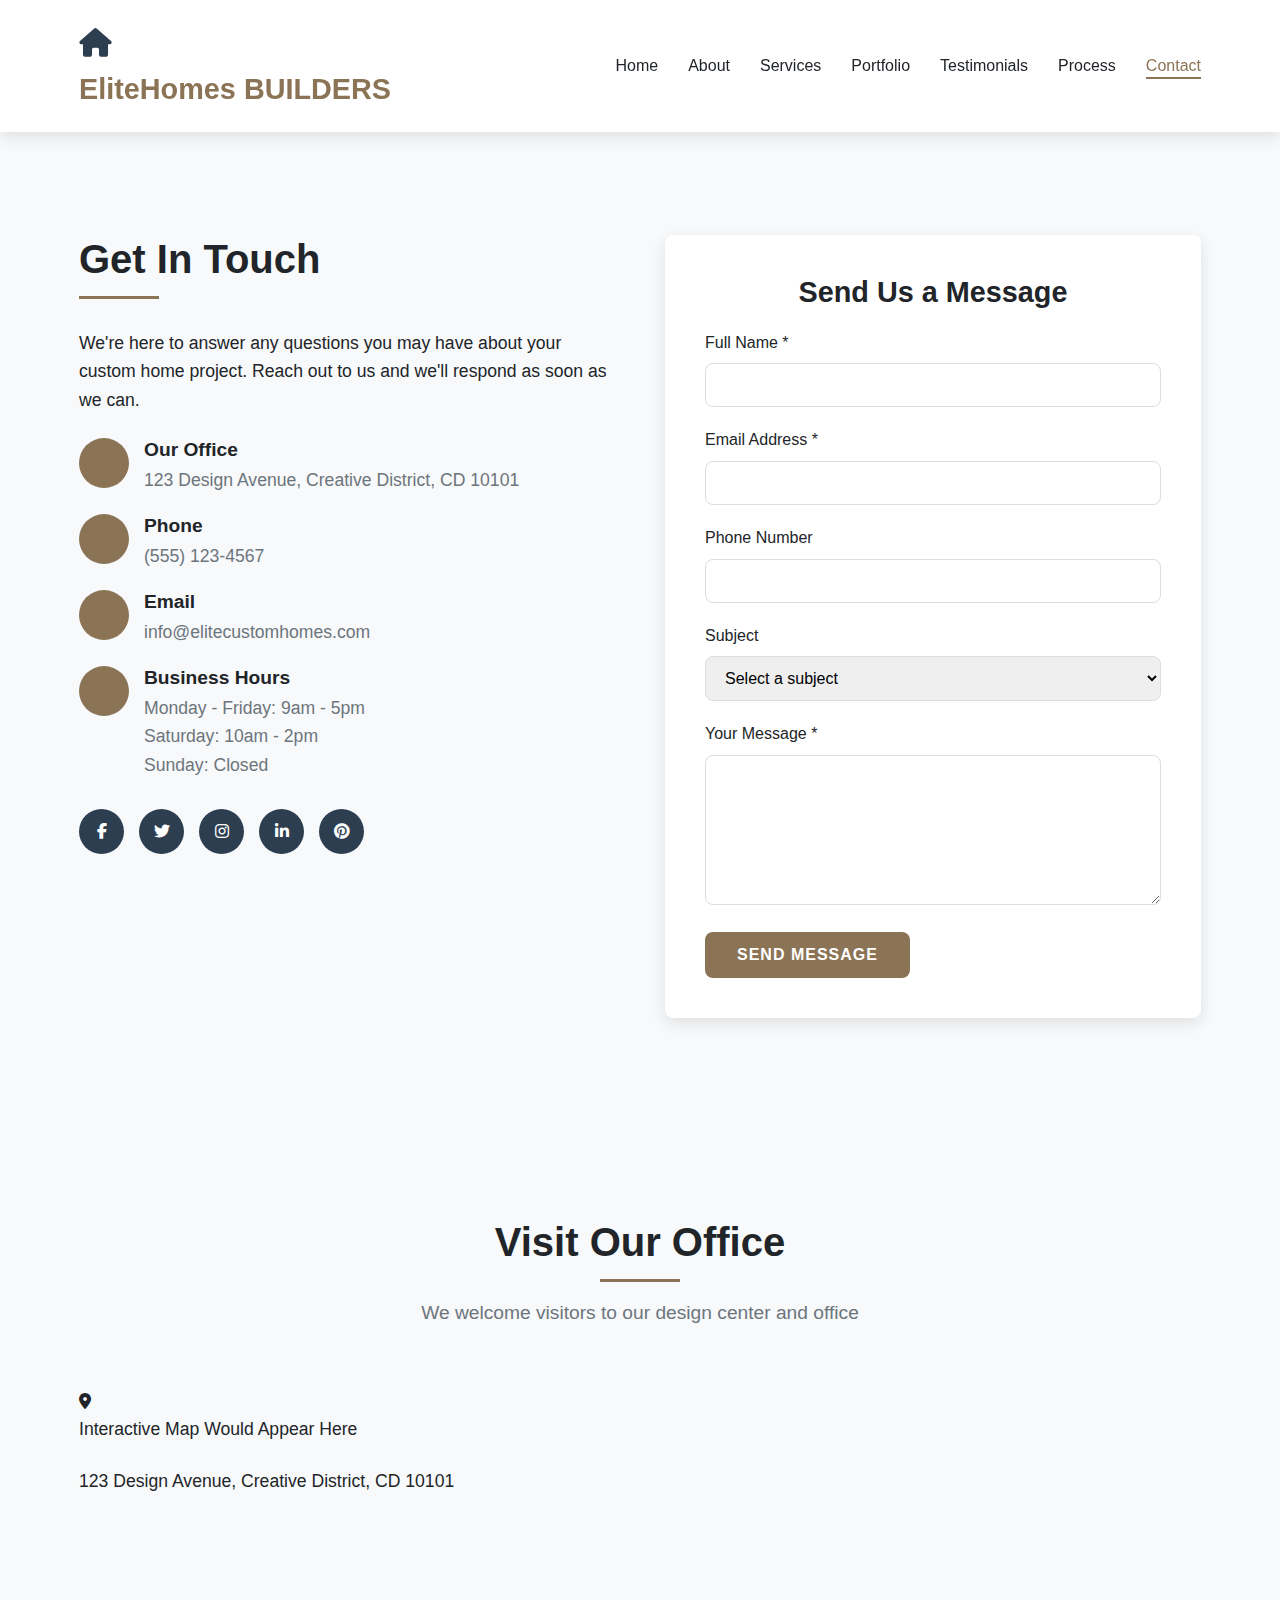
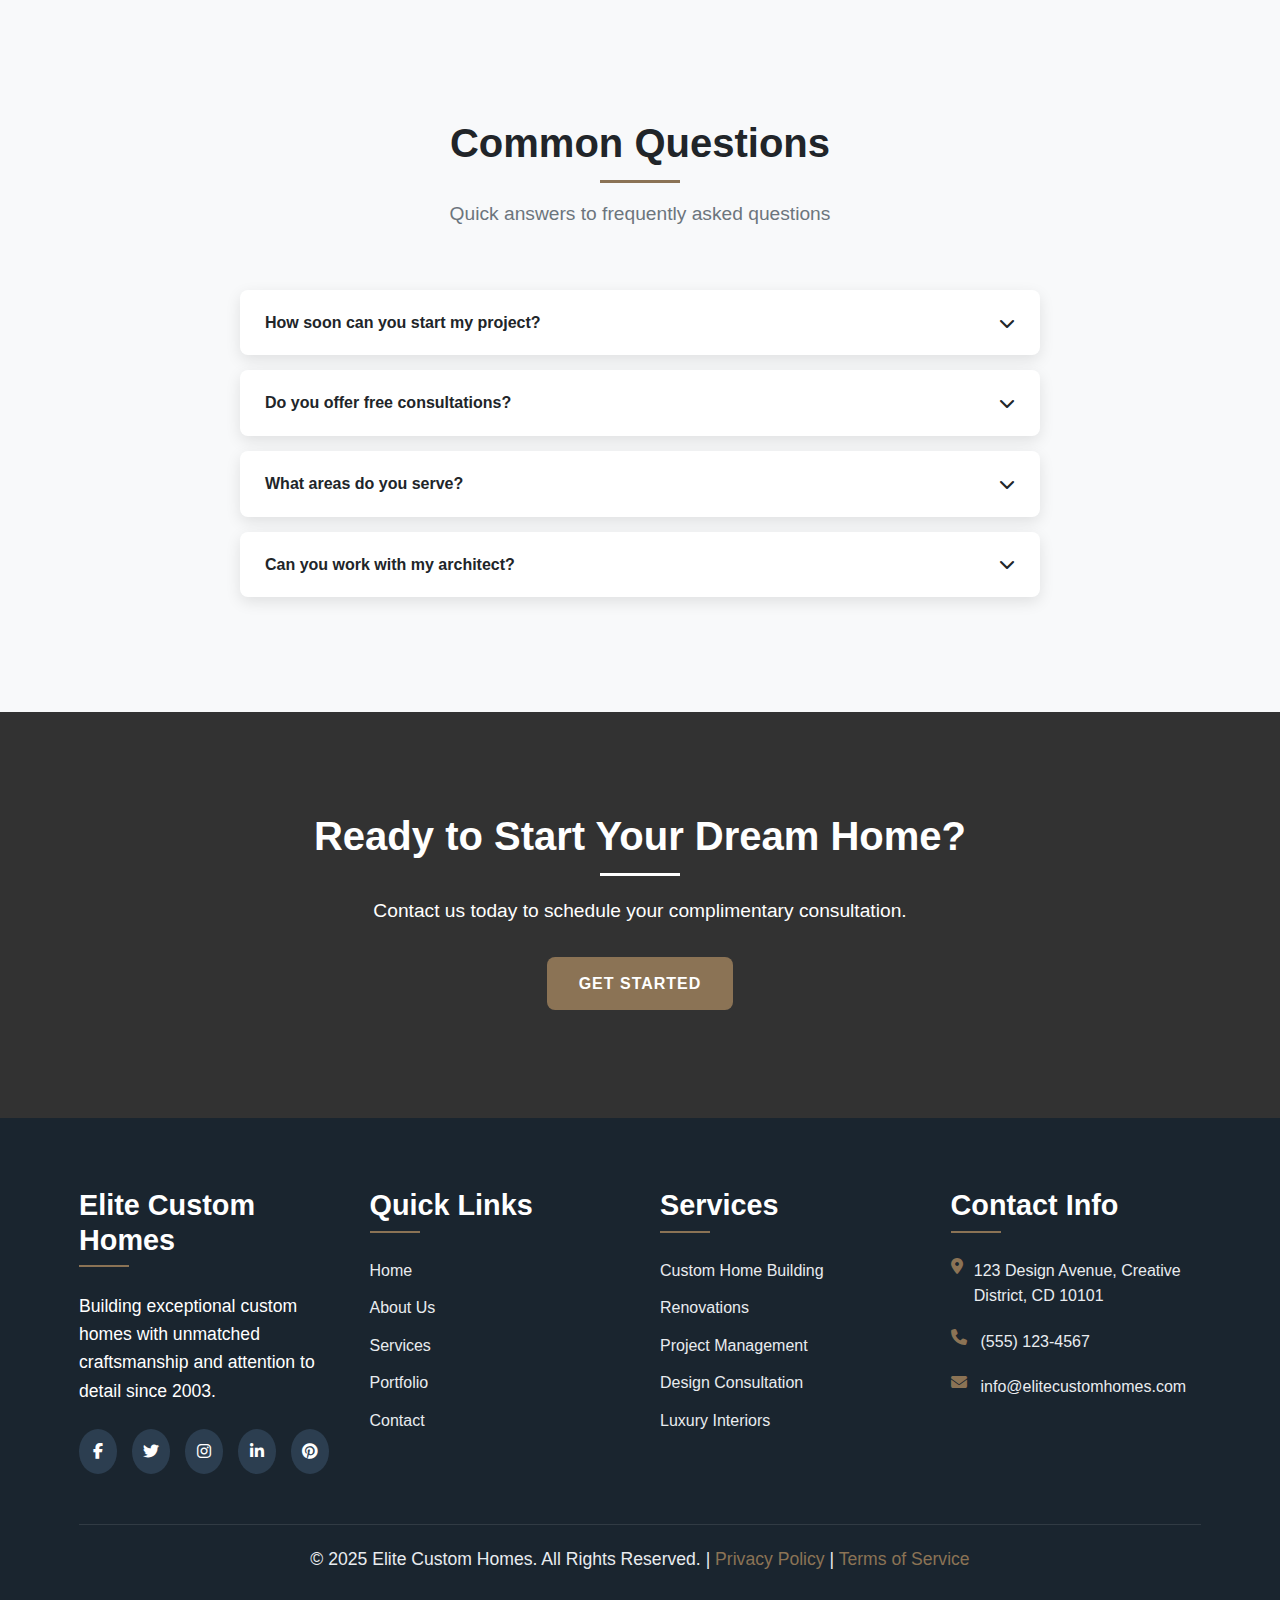
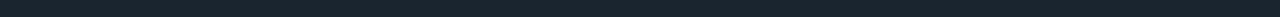
<file: contact.html>
<!DOCTYPE html>
<html lang="en">
<head>
    <meta charset="UTF-8">
    <meta name="viewport" content="width=device-width, initial-scale=1.0">
    <meta name="description" content="Contact Elite Custom Homes for your custom home building project - Get in touch today">
    <title>Contact Us | Elite Custom Homes | Premium Home Builder</title>
    <link rel="stylesheet" href="style.css">
    <link rel="stylesheet" href="https://cdnjs.cloudflare.com/ajax/libs/font-awesome/6.4.0/css/all.min.css">
</head>
<body>
    <!-- Header -->
    <header id="header">
        <div class="container">
            <nav class="navbar">
                <a href="index.html" class="logo">
                    <div class="logo-icon">
                        <i class="fas fa-home"></i>
                    </div>
                    <div class="logo-text">
                        <span class="logo-main">Elite<span style="color: var(--primary);">Homes</span></span>
                        <span class="logo-sub">BUILDERS</span>
                    </div>
                </a>
                <ul class="nav-links">
                    <li><a href="index.html">Home</a></li>
                    <li><a href="about.html">About</a></li>
                    <li><a href="services.html">Services</a></li>
                    <li><a href="portfolio.html">Portfolio</a></li>
                    <li><a href="testimonials.html">Testimonials</a></li>
                    <li><a href="process.html">Process</a></li>
                    <li><a href="contact.html" class="active">Contact</a></li>
                </ul>
                <div class="hamburger">
                    <i class="fas fa-bars"></i>
                </div>
            </nav>
        </div>
    </header>

    <!-- Page Header -->
    <section class="page-header">
        <div class="container">
            <div class="page-header-content">
                <h1>Contact Us</h1>
                <p>Get in touch to start your custom home building journey</p>
            </div>
        </div>
    </section>

    <!-- Contact Section -->
    <section class="section contact-main">
        <div class="container">
            <div class="contact-content">
                <div class="contact-info">
                    <h2>Get In Touch</h2>
                    <p>We're here to answer any questions you may have about your custom home project. Reach out to us and we'll respond as soon as we can.</p>
                    <div class="contact-details">
                        <div class="contact-item">
                            <div class="contact-icon">
                                <i class="fas fa-map-marker-alt"></i>
                            </div>
                            <div class="contact-text">
                                <h3>Our Office</h3>
                                <p>123 Design Avenue, Creative District, CD 10101</p>
                            </div>
                        </div>
                        <div class="contact-item">
                            <div class="contact-icon">
                                <i class="fas fa-phone"></i>
                            </div>
                            <div class="contact-text">
                                <h3>Phone</h3>
                                <p>(555) 123-4567</p>
                            </div>
                        </div>
                        <div class="contact-item">
                            <div class="contact-icon">
                                <i class="fas fa-envelope"></i>
                            </div>
                            <div class="contact-text">
                                <h3>Email</h3>
                                <p>info@elitecustomhomes.com</p>
                            </div>
                        </div>
                        <div class="contact-item">
                            <div class="contact-icon">
                                <i class="fas fa-clock"></i>
                            </div>
                            <div class="contact-text">
                                <h3>Business Hours</h3>
                                <p>Monday - Friday: 9am - 5pm</p>
                                <p>Saturday: 10am - 2pm</p>
                                <p>Sunday: Closed</p>
                            </div>
                        </div>
                    </div>
                    <div class="social-links">
                        <a href="#" class="social-link"><i class="fab fa-facebook-f"></i></a>
                        <a href="#" class="social-link"><i class="fab fa-twitter"></i></a>
                        <a href="#" class="social-link"><i class="fab fa-instagram"></i></a>
                        <a href="#" class="social-link"><i class="fab fa-linkedin-in"></i></a>
                        <a href="#" class="social-link"><i class="fab fa-pinterest"></i></a>
                    </div>
                </div>
                <div class="contact-form">
                    <h3>Send Us a Message</h3>
                    <form id="contactForm">
                        <div class="form-group">
                            <label for="name">Full Name *</label>
                            <input type="text" id="name" class="form-control" required>
                        </div>
                        <div class="form-group">
                            <label for="email">Email Address *</label>
                            <input type="email" id="email" class="form-control" required>
                        </div>
                        <div class="form-group">
                            <label for="phone">Phone Number</label>
                            <input type="tel" id="phone" class="form-control">
                        </div>
                        <div class="form-group">
                            <label for="subject">Subject</label>
                            <select id="subject" class="form-control">
                                <option value="">Select a subject</option>
                                <option value="new-home">New Custom Home</option>
                                <option value="renovation">Home Renovation</option>
                                <option value="addition">Home Addition</option>
                                <option value="consultation">Design Consultation</option>
                                <option value="other">Other</option>
                            </select>
                        </div>
                        <div class="form-group">
                            <label for="message">Your Message *</label>
                            <textarea id="message" class="form-control" rows="5" required></textarea>
                        </div>
                        <button type="submit" class="btn">Send Message</button>
                    </form>
                </div>
            </div>
        </div>
    </section>

    <!-- Map Section -->
    <section class="section map-section">
        <div class="container">
            <div class="section-title">
                <h2>Visit Our Office</h2>
                <p>We welcome visitors to our design center and office</p>
            </div>
            <div class="map-container">
                <div class="map-placeholder">
                    <i class="fas fa-map-marker-alt"></i>
                    <p>Interactive Map Would Appear Here</p>
                    <p>123 Design Avenue, Creative District, CD 10101</p>
                </div>
            </div>
        </div>
    </section>

    <!-- FAQ Section -->
    <section class="section contact-faq bg-light">
        <div class="container">
            <div class="section-title">
                <h2>Common Questions</h2>
                <p>Quick answers to frequently asked questions</p>
            </div>
            <div class="faq-container">
                <div class="faq-item">
                    <div class="faq-question">
                        <span>How soon can you start my project?</span>
                        <i class="fas fa-chevron-down faq-icon"></i>
                    </div>
                    <div class="faq-answer">
                        <p>Project start dates depend on our current schedule and the complexity of your project. After our initial consultation and design phase, we can typically begin construction within 2-4 months. We recommend contacting us as early as possible to secure your spot in our schedule.</p>
                    </div>
                </div>
                <div class="faq-item">
                    <div class="faq-question">
                        <span>Do you offer free consultations?</span>
                        <i class="fas fa-chevron-down faq-icon"></i>
                    </div>
                    <div class="faq-answer">
                        <p>Yes, we offer complimentary initial consultations to discuss your project vision, budget, and timeline. This first meeting helps us understand your needs and determine if we're the right fit for your project. There's no obligation to proceed after our initial consultation.</p>
                    </div>
                </div>
                <div class="faq-item">
                    <div class="faq-question">
                        <span>What areas do you serve?</span>
                        <i class="fas fa-chevron-down faq-icon"></i>
                    </div>
                    <div class="faq-answer">
                        <p>We primarily serve the metropolitan area and surrounding regions. However, we've completed projects throughout the state. Please contact us with your location, and we'll let you know if we can accommodate your project.</p>
                    </div>
                </div>
                <div class="faq-item">
                    <div class="faq-question">
                        <span>Can you work with my architect?</span>
                        <i class="fas fa-chevron-down faq-icon"></i>
                    </div>
                    <div class="faq-answer">
                        <p>Absolutely. We frequently collaborate with architects and designers. We're happy to work with your chosen professional or can recommend talented architects we've successfully partnered with on previous projects.</p>
                    </div>
                </div>
            </div>
        </div>
    </section>

    <!-- CTA Section -->
    <section class="section cta">
        <div class="container">
            <div class="cta-content">
                <h2>Ready to Start Your Dream Home?</h2>
                <p>Contact us today to schedule your complimentary consultation.</p>
                <a href="contact.html" class="btn">Get Started</a>
            </div>
        </div>
    </section>

    <!-- Footer -->
    <footer>
        <div class="container">
            <div class="footer-content">
                <div class="footer-col">
                    <h3>Elite Custom Homes</h3>
                    <p>Building exceptional custom homes with unmatched craftsmanship and attention to detail since 2003.</p>
                    <div class="social-links">
                        <a href="#" class="social-link"><i class="fab fa-facebook-f"></i></a>
                        <a href="#" class="social-link"><i class="fab fa-twitter"></i></a>
                        <a href="#" class="social-link"><i class="fab fa-instagram"></i></a>
                        <a href="#" class="social-link"><i class="fab fa-linkedin-in"></i></a>
                        <a href="#" class="social-link"><i class="fab fa-pinterest"></i></a>
                    </div>
                </div>
                <div class="footer-col">
                    <h3>Quick Links</h3>
                    <ul class="footer-links">
                        <li><a href="index.html">Home</a></li>
                        <li><a href="about.html">About Us</a></li>
                        <li><a href="services.html">Services</a></li>
                        <li><a href="portfolio.html">Portfolio</a></li>
                        <li><a href="contact.html">Contact</a></li>
                    </ul>
                </div>
                <div class="footer-col">
                    <h3>Services</h3>
                    <ul class="footer-links">
                        <li><a href="services.html">Custom Home Building</a></li>
                        <li><a href="services.html">Renovations</a></li>
                        <li><a href="services.html">Project Management</a></li>
                        <li><a href="services.html">Design Consultation</a></li>
                        <li><a href="services.html">Luxury Interiors</a></li>
                    </ul>
                </div>
                <div class="footer-col">
                    <h3>Contact Info</h3>
                    <div class="contact-info">
                        <div class="contact-item">
                            <i class="fas fa-map-marker-alt"></i>
                            <span>123 Design Avenue, Creative District, CD 10101</span>
                        </div>
                        <div class="contact-item">
                            <i class="fas fa-phone"></i>
                            <span>(555) 123-4567</span>
                        </div>
                        <div class="contact-item">
                            <i class="fas fa-envelope"></i>
                            <span>info@elitecustomhomes.com</span>
                        </div>
                    </div>
                </div>
            </div>
            <div class="footer-bottom">
                <p>&copy; 2025 Elite Custom Homes. All Rights Reserved. | <a href="#">Privacy Policy</a> | <a href="#">Terms of Service</a></p>
            </div>
        </div>
    </footer>

    <script src="script.js"></script>
</body>
</html>
</file>
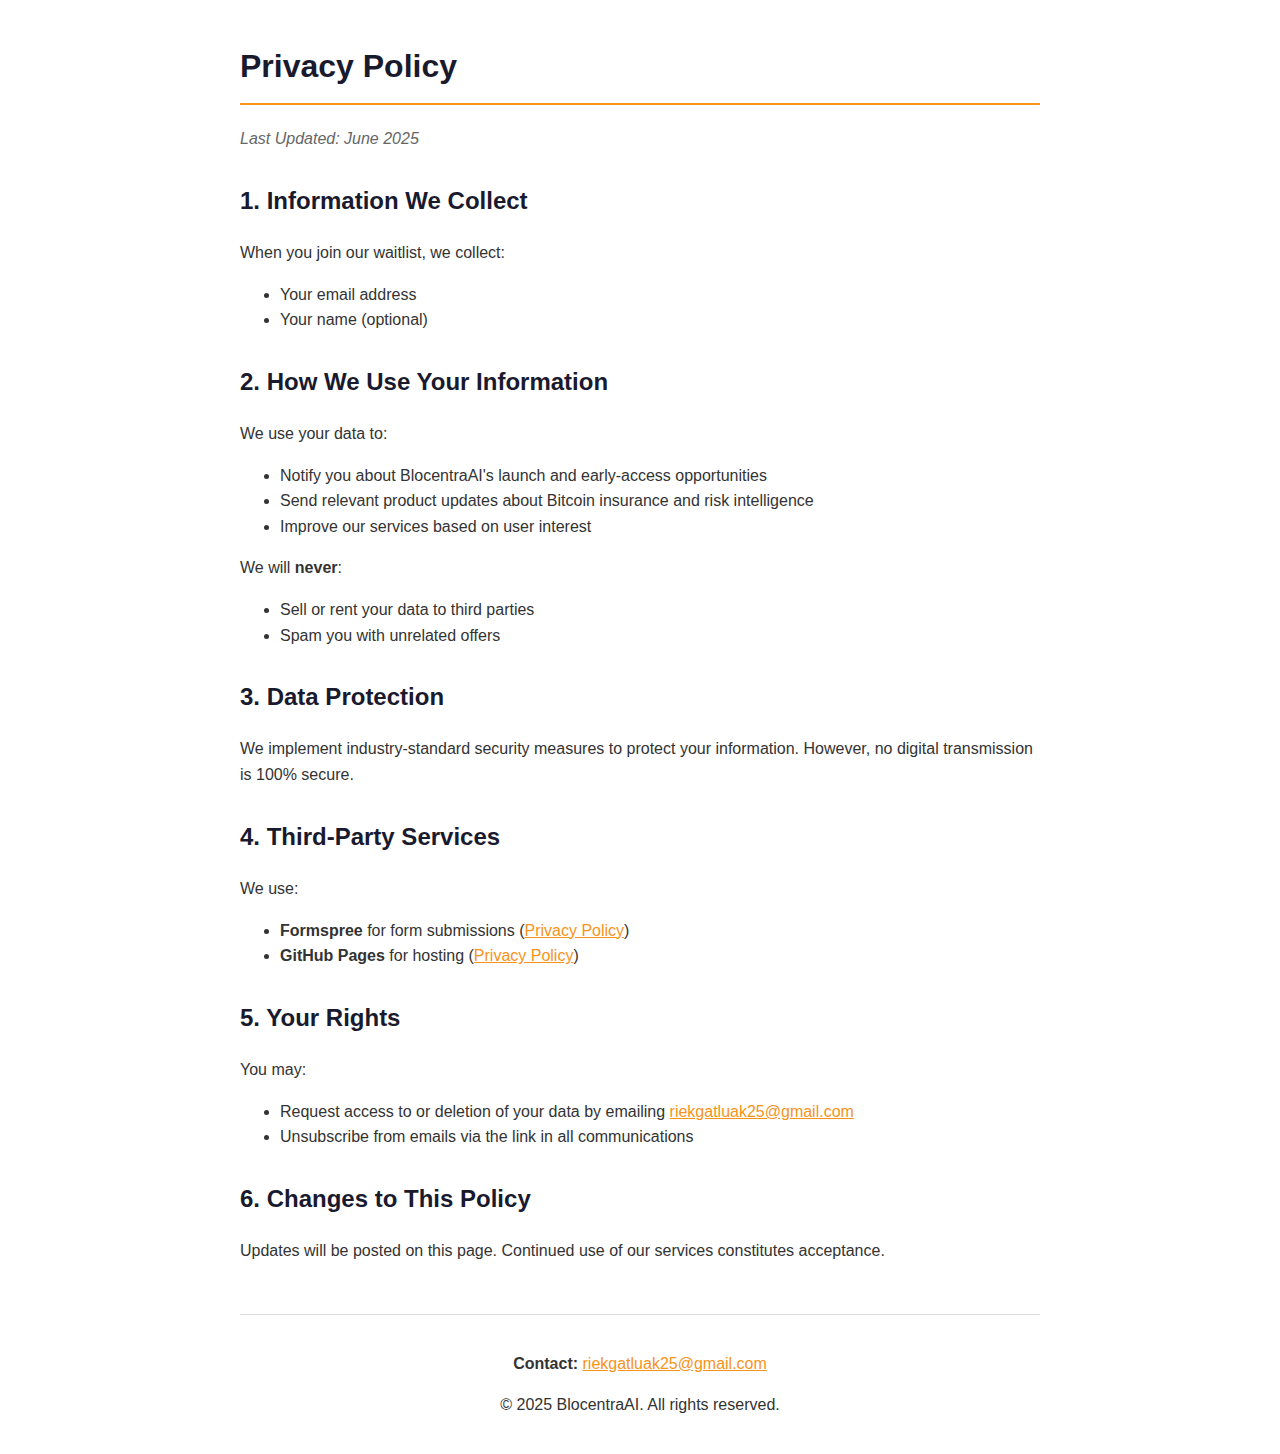
<file: privacy.html>
<!DOCTYPE html>
<html lang="en">
<head>
    <meta charset="UTF-8">
    <meta name="viewport" content="width=device-width, initial-scale=1.0">
    <title>Privacy Policy | BlocentraAI</title>
    <style>
        body {
            font-family: Arial, sans-serif;
            line-height: 1.6;
            margin: 0;
            padding: 20px;
            color: #333;
            max-width: 800px;
            margin: 0 auto;
        }
        h1 {
            color: #1a1a2e;
            border-bottom: 2px solid #f7931a;
            padding-bottom: 10px;
        }
        h2 {
            color: #1a1a2e;
            margin-top: 30px;
        }
        .last-updated {
            font-style: italic;
            color: #666;
        }
        footer {
            margin-top: 50px;
            padding-top: 20px;
            border-top: 1px solid #ddd;
            text-align: center;
        }
        a {
            color: #f7931a;
        }
    </style>
</head>
<body>
    <h1>Privacy Policy</h1>
    <p class="last-updated">Last Updated: June 2025</p>

    <h2>1. Information We Collect</h2>
    <p>When you join our waitlist, we collect:</p>
    <ul>
        <li>Your email address</li>
        <li>Your name (optional)</li>
    </ul>

    <h2>2. How We Use Your Information</h2>
    <p>We use your data to:</p>
    <ul>
        <li>Notify you about BlocentraAI's launch and early-access opportunities</li>
        <li>Send relevant product updates about Bitcoin insurance and risk intelligence</li>
        <li>Improve our services based on user interest</li>
    </ul>

    <p>We will <strong>never</strong>:</p>
    <ul>
        <li>Sell or rent your data to third parties</li>
        <li>Spam you with unrelated offers</li>
    </ul>

    <h2>3. Data Protection</h2>
    <p>We implement industry-standard security measures to protect your information. However, no digital transmission is 100% secure.</p>

    <h2>4. Third-Party Services</h2>
    <p>We use:</p>
    <ul>
        <li><strong>Formspree</strong> for form submissions (<a href="https://formspree.io/legal/privacy-policy" target="_blank">Privacy Policy</a>)</li>
        <li><strong>GitHub Pages</strong> for hosting (<a href="https://docs.github.com/en/site-policy/privacy-policies/github-privacy-statement" target="_blank">Privacy Policy</a>)</li>
    </ul>

    <h2>5. Your Rights</h2>
    <p>You may:</p>
    <ul>
        <li>Request access to or deletion of your data by emailing <a href="mailto:riekgatluak25@gmail.com">riekgatluak25@gmail.com</a></li>
        <li>Unsubscribe from emails via the link in all communications</li>
    </ul>

    <h2>6. Changes to This Policy</h2>
    <p>Updates will be posted on this page. Continued use of our services constitutes acceptance.</p>

    <footer>
        <p><strong>Contact:</strong> <a href="mailto:riekgatluak25@gmail.com">riekgatluak25@gmail.com</a></p>
        <p>&copy; 2025 BlocentraAI. All rights reserved.</p>
    </footer>
</body>
</html>
</file>
<file: style.css>
/* style.css - Premium Custom Home Builder Website */

/* CSS Variables for Consistent Design */
:root {
    --primary: #8B7355;
    --primary-dark: #6B5A45;
    --primary-light: #A89276;
    --secondary: #2C3E50;
    --secondary-dark: #1A252F;
    --secondary-light: #4A6572;
    --accent: #C19A6B;
    --light: #F8F9FA;
    --light-gray: #E9ECEF;
    --dark: #212529;
    --gray: #6C757D;
    --white: #FFFFFF;
    --black: #000000;
    --transition: all 0.3s ease;
    --shadow: 0 5px 15px rgba(0, 0, 0, 0.1);
    --shadow-lg: 0 10px 30px rgba(0, 0, 0, 0.15);
    --shadow-xl: 0 20px 40px rgba(0, 0, 0, 0.2);
    --border-radius: 8px;
    --border-radius-lg: 12px;
    --section-padding: 100px 0;
    --container-width: 1200px;
}

/* Base Styles */
* {
    margin: 0;
    padding: 0;
    box-sizing: border-box;
}

html {
    scroll-behavior: smooth;
    font-size: 16px;
}

body {
    font-family: 'Inter', 'Segoe UI', Tahoma, Geneva, Verdana, sans-serif;
    line-height: 1.6;
    color: var(--dark);
    overflow-x: hidden;
    background-color: var(--light);
}

h1, h2, h3, h4, h5, h6 {
    font-weight: 700;
    line-height: 1.2;
    margin-bottom: 1rem;
}

h1 {
    font-size: 3.5rem;
}

h2 {
    font-size: 2.5rem;
    position: relative;
    padding-bottom: 1rem;
}

h2:after {
    content: '';
    position: absolute;
    bottom: 0;
    left: 0;
    width: 80px;
    height: 3px;
    background-color: var(--primary);
}

h3 {
    font-size: 1.8rem;
}

h4 {
    font-size: 1.5rem;
}

p {
    margin-bottom: 1.5rem;
    font-size: 1.1rem;
}

a {
    text-decoration: none;
    color: inherit;
    transition: var(--transition);
}

ul {
    list-style: none;
}

img {
    max-width: 100%;
    height: auto;
    display: block;
}

/* Utility Classes */
.container {
    width: 90%;
    max-width: var(--container-width);
    margin: 0 auto;
    padding: 0 15px;
}

.text-center {
    text-align: center;
}

.text-left {
    text-align: left;
}

.text-right {
    text-align: right;
}

.btn {
    display: inline-block;
    padding: 14px 32px;
    background-color: var(--primary);
    color: var(--white);
    border: none;
    border-radius: var(--border-radius);
    font-weight: 600;
    text-transform: uppercase;
    letter-spacing: 1px;
    cursor: pointer;
    transition: var(--transition);
    font-size: 1rem;
    position: relative;
    overflow: hidden;
    z-index: 1;
}

.btn:before {
    content: '';
    position: absolute;
    top: 0;
    left: -100%;
    width: 100%;
    height: 100%;
    background: linear-gradient(90deg, transparent, rgba(255,255,255,0.2), transparent);
    transition: var(--transition);
    z-index: -1;
}

.btn:hover {
    background-color: var(--primary-dark);
    transform: translateY(-3px);
    box-shadow: var(--shadow);
}

.btn:hover:before {
    left: 100%;
}

.btn-outline {
    background-color: transparent;
    border: 2px solid var(--primary);
    color: var(--primary);
}

.btn-outline:hover {
    background-color: var(--primary);
    color: var(--white);
}

.btn-large {
    padding: 16px 40px;
    font-size: 1.1rem;
}

.btn-small {
    padding: 10px 24px;
    font-size: 0.9rem;
}

.section {
    padding: var(--section-padding);
}

.section-title {
    text-align: center;
    margin-bottom: 60px;
}

.section-title h2:after {
    left: 50%;
    transform: translateX(-50%);
}

.section-title p {
    max-width: 700px;
    margin: 0 auto;
    font-size: 1.2rem;
    color: var(--gray);
}

.bg-light {
    background-color: var(--light);
}

.bg-dark {
    background-color: var(--secondary);
    color: var(--white);
}

.bg-primary {
    background-color: var(--primary);
    color: var(--white);
}

/* Header Styles */
header {
    position: fixed;
    top: 0;
    left: 0;
    width: 100%;
    z-index: 1000;
    background-color: var(--white);
    box-shadow: var(--shadow);
    transition: var(--transition);
}

header.scrolled {
    padding: 5px 0;
}

.navbar {
    display: flex;
    justify-content: space-between;
    align-items: center;
    padding: 20px 0;
    transition: var(--transition);
}

.logo {
    font-size: 1.8rem;
    font-weight: 700;
    color: var(--secondary);
}

.logo span {
    color: var(--primary);
}

.nav-links {
    display: flex;
}

.nav-links li {
    margin-left: 30px;
}

.nav-links a {
    font-weight: 500;
    position: relative;
    padding: 5px 0;
}

.nav-links a:after {
    content: '';
    position: absolute;
    bottom: 0;
    left: 0;
    width: 0;
    height: 2px;
    background-color: var(--primary);
    transition: var(--transition);
}

.nav-links a:hover:after,
.nav-links a.active:after {
    width: 100%;
}

.nav-links a.active {
    color: var(--primary);
}

.hamburger {
    display: none;
    cursor: pointer;
    font-size: 1.5rem;
}

/* Hero Section */
.hero {
    height: 100vh;
    position: relative;
    display: flex;
    align-items: center;
    text-align: center;
    color: var(--white);
    overflow: hidden;
}

.hero-background {
    position: absolute;
    top: 0;
    left: 0;
    width: 100%;
    height: 100%;
    background: url('https://images.unsplash.com/photo-1600585154340-8b5ef5b5c8e7?ixlib=rb-4.0.3&ixid=M3wxMjA3fDB8MHxwaG90by1wYWdlfHx8fGVufDB8fHx8fA%3D%3D&auto=format&fit=crop&w=2070&q=80') no-repeat center center/cover;
    z-index: -2;
}

.hero-overlay {
    position: absolute;
    top: 0;
    left: 0;
    width: 100%;
    height: 100%;
    background: linear-gradient(to right, rgba(0,0,0,0.7), rgba(0,0,0,0.4));
    z-index: -1;
}

.hero-content {
    max-width: 800px;
    margin: 0 auto;
    position: relative;
    z-index: 1;
}

.hero h1 {
    font-size: 4rem;
    margin-bottom: 1.5rem;
    animation: fadeInDown 1s ease;
    text-shadow: 2px 2px 5px rgba(0,0,0,0.5);
}

.hero p {
    font-size: 1.3rem;
    margin-bottom: 2.5rem;
    animation: fadeInUp 1s ease;
    text-shadow: 1px 1px 3px rgba(0,0,0,0.5);
}

.hero-btns {
    display: flex;
    justify-content: center;
    gap: 20px;
    animation: fadeIn 1.5s ease;
}

.scroll-indicator {
    position: absolute;
    bottom: 30px;
    left: 50%;
    transform: translateX(-50%);
    display: flex;
    flex-direction: column;
    align-items: center;
    color: var(--white);
    animation: bounce 2s infinite;
}

.scroll-indicator i {
    margin-top: 10px;
    font-size: 1.2rem;
}

/* Features Section */
.features-grid {
    display: grid;
    grid-template-columns: repeat(auto-fit, minmax(280px, 1fr));
    gap: 30px;
}

.feature-card {
    background-color: var(--white);
    border-radius: var(--border-radius);
    padding: 40px 30px;
    text-align: center;
    box-shadow: var(--shadow);
    transition: var(--transition);
    position: relative;
    overflow: hidden;
    z-index: 1;
}

.feature-card:before {
    content: '';
    position: absolute;
    top: 0;
    left: 0;
    width: 100%;
    height: 0;
    background-color: var(--primary);
    transition: var(--transition);
    z-index: -1;
}

.feature-card:hover:before {
    height: 100%;
}

.feature-card:hover {
    transform: translateY(-10px);
    box-shadow: var(--shadow-lg);
    color: var(--white);
}

.feature-card:hover .feature-icon {
    color: var(--white);
}

.feature-icon {
    font-size: 2.5rem;
    color: var(--primary);
    margin-bottom: 20px;
    transition: var(--transition);
}

.feature-card h3 {
    margin-bottom: 15px;
    font-size: 1.5rem;
}

.feature-card p {
    font-size: 1rem;
    margin-bottom: 0;
}

/* Preview Sections */
.preview-content {
    display: grid;
    grid-template-columns: 1fr 1fr;
    gap: 50px;
    align-items: center;
}

.preview-text h2 {
    margin-bottom: 1.5rem;
}

.preview-image {
    border-radius: var(--border-radius-lg);
    overflow: hidden;
    box-shadow: var(--shadow-xl);
    position: relative;
}

.preview-image:before {
    content: '';
    position: absolute;
    top: 0;
    left: 0;
    width: 100%;
    height: 100%;
    background: linear-gradient(45deg, rgba(139, 115, 85, 0.2), transparent);
    z-index: 1;
}

.preview-image img {
    width: 100%;
    height: auto;
    transition: var(--transition);
}

.preview-image:hover img {
    transform: scale(1.05);
}

/* Services Section */
.services-grid {
    display: grid;
    grid-template-columns: repeat(auto-fit, minmax(320px, 1fr));
    gap: 30px;
}

.service-card {
    background-color: var(--white);
    border-radius: var(--border-radius);
    overflow: hidden;
    box-shadow: var(--shadow);
    transition: var(--transition);
    position: relative;
}

.service-card:hover {
    transform: translateY(-10px);
    box-shadow: var(--shadow-lg);
}

.service-img {
    height: 250px;
    overflow: hidden;
    position: relative;
}

.service-img:before {
    content: '';
    position: absolute;
    top: 0;
    left: 0;
    width: 100%;
    height: 100%;
    background: linear-gradient(to bottom, transparent, rgba(0,0,0,0.1));
    z-index: 1;
}

.service-img img {
    width: 100%;
    height: 100%;
    object-fit: cover;
    transition: var(--transition);
}

.service-card:hover .service-img img {
    transform: scale(1.1);
}

.service-content {
    padding: 25px;
}

.service-content h3 {
    margin-bottom: 15px;
    font-size: 1.5rem;
}

.service-content p {
    margin-bottom: 20px;
    font-size: 1rem;
}

.service-link {
    display: inline-flex;
    align-items: center;
    color: var(--primary);
    font-weight: 600;
    transition: var(--transition);
}

.service-link i {
    margin-left: 8px;
    transition: var(--transition);
}

.service-link:hover {
    color: var(--primary-dark);
}

.service-link:hover i {
    transform: translateX(5px);
}

/* Portfolio Section */
.portfolio-filters {
    display: flex;
    justify-content: center;
    flex-wrap: wrap;
    gap: 15px;
    margin-bottom: 40px;
}

.filter-btn {
    padding: 10px 25px;
    background-color: var(--white);
    border: 1px solid var(--gray);
    border-radius: 30px;
    cursor: pointer;
    transition: var(--transition);
    font-weight: 500;
}

.filter-btn.active, .filter-btn:hover {
    background-color: var(--primary);
    color: var(--white);
    border-color: var(--primary);
}

.portfolio-grid {
    display: grid;
    grid-template-columns: repeat(auto-fill, minmax(350px, 1fr));
    gap: 30px;
}

.portfolio-item {
    position: relative;
    border-radius: var(--border-radius);
    overflow: hidden;
    box-shadow: var(--shadow);
    cursor: pointer;
}

.portfolio-img {
    height: 300px;
    overflow: hidden;
}

.portfolio-img img {
    width: 100%;
    height: 100%;
    object-fit: cover;
    transition: var(--transition);
}

.portfolio-item:hover .portfolio-img img {
    transform: scale(1.1);
}

.portfolio-overlay {
    position: absolute;
    bottom: 0;
    left: 0;
    width: 100%;
    padding: 25px;
    background: linear-gradient(transparent, rgba(0, 0, 0, 0.8));
    color: var(--white);
    transform: translateY(20px);
    opacity: 0;
    transition: var(--transition);
}

.portfolio-item:hover .portfolio-overlay {
    transform: translateY(0);
    opacity: 1;
}

.portfolio-overlay h3 {
    margin-bottom: 5px;
    font-size: 1.4rem;
}

.portfolio-overlay p {
    margin-bottom: 0;
    font-size: 0.9rem;
    opacity: 0.9;
}

/* Testimonials Section */
.testimonials-slider {
    max-width: 800px;
    margin: 0 auto;
    position: relative;
    overflow: hidden;
}

.testimonials-container {
    display: flex;
    transition: transform 0.5s ease;
}

.testimonial {
    min-width: 100%;
    padding: 40px;
    background-color: var(--white);
    border-radius: var(--border-radius);
    box-shadow: var(--shadow);
    text-align: center;
    position: relative;
}

.testimonial:before {
    content: '"';
    position: absolute;
    top: 20px;
    left: 30px;
    font-size: 5rem;
    color: var(--primary-light);
    opacity: 0.3;
    font-family: Georgia, serif;
    line-height: 1;
}

.client-img {
    width: 100px;
    height: 100px;
    border-radius: 50%;
    overflow: hidden;
    margin: 0 auto 20px;
    border: 5px solid var(--light-gray);
    box-shadow: var(--shadow);
}

.client-img img {
    width: 100%;
    height: 100%;
    object-fit: cover;
}

.testimonial p {
    font-style: italic;
    margin-bottom: 20px;
    font-size: 1.1rem;
    position: relative;
    z-index: 1;
}

.client-name {
    font-weight: 600;
    color: var(--primary);
    margin-bottom: 5px;
    font-size: 1.1rem;
}

.client-title {
    color: var(--gray);
    font-size: 0.9rem;
}

.rating {
    margin-top: 15px;
    color: #FFC107;
}

.slider-controls {
    display: flex;
    justify-content: center;
    margin-top: 30px;
    gap: 15px;
}

.slider-btn {
    width: 50px;
    height: 50px;
    border-radius: 50%;
    background-color: var(--primary);
    color: var(--white);
    display: flex;
    align-items: center;
    justify-content: center;
    cursor: pointer;
    transition: var(--transition);
    border: none;
}

.slider-btn:hover {
    background-color: var(--primary-dark);
    transform: scale(1.1);
}

/* Process Section */
.process-steps {
    display: grid;
    grid-template-columns: repeat(auto-fit, minmax(280px, 1fr));
    gap: 30px;
}

.step {
    text-align: center;
    padding: 40px 30px;
    background-color: var(--white);
    border-radius: var(--border-radius);
    box-shadow: var(--shadow);
    transition: var(--transition);
    position: relative;
    overflow: hidden;
}

.step:before {
    content: '';
    position: absolute;
    top: 0;
    left: 0;
    width: 5px;
    height: 0;
    background-color: var(--primary);
    transition: var(--transition);
}

.step:hover:before {
    height: 100%;
}

.step:hover {
    transform: translateY(-10px);
    box-shadow: var(--shadow-lg);
}

.step-number {
    width: 70px;
    height: 70px;
    background-color: var(--primary);
    color: var(--white);
    border-radius: 50%;
    display: flex;
    align-items: center;
    justify-content: center;
    font-size: 1.8rem;
    font-weight: 700;
    margin: 0 auto 20px;
    transition: var(--transition);
    position: relative;
    z-index: 1;
}

.step:hover .step-number {
    background-color: var(--primary-dark);
    transform: scale(1.1);
}

.step h3 {
    margin-bottom: 15px;
    font-size: 1.4rem;
}

.step p {
    margin-bottom: 0;
    font-size: 1rem;
}

/* Team Section */
.team-grid {
    display: grid;
    grid-template-columns: repeat(auto-fit, minmax(280px, 1fr));
    gap: 30px;
}

.team-member {
    background-color: var(--white);
    border-radius: var(--border-radius);
    overflow: hidden;
    box-shadow: var(--shadow);
    transition: var(--transition);
    text-align: center;
}

.team-member:hover {
    transform: translateY(-10px);
    box-shadow: var(--shadow-lg);
}

.member-img {
    height: 300px;
    overflow: hidden;
    position: relative;
}

.member-img img {
    width: 100%;
    height: 100%;
    object-fit: cover;
    transition: var(--transition);
}

.team-member:hover .member-img img {
    transform: scale(1.1);
}

.member-overlay {
    position: absolute;
    bottom: 0;
    left: 0;
    width: 100%;
    padding: 20px;
    background: linear-gradient(transparent, rgba(0, 0, 0, 0.7));
    color: var(--white);
    transform: translateY(10px);
    opacity: 0;
    transition: var(--transition);
}

.team-member:hover .member-overlay {
    transform: translateY(0);
    opacity: 1;
}

.member-social {
    display: flex;
    justify-content: center;
    gap: 10px;
}

.member-social a {
    width: 35px;
    height: 35px;
    border-radius: 50%;
    background-color: var(--primary);
    color: var(--white);
    display: flex;
    align-items: center;
    justify-content: center;
    transition: var(--transition);
}

.member-social a:hover {
    background-color: var(--primary-dark);
    transform: translateY(-3px);
}

.member-info {
    padding: 25px;
}

.member-info h3 {
    margin-bottom: 5px;
    font-size: 1.4rem;
}

.member-title {
    color: var(--primary);
    font-weight: 500;
    margin-bottom: 15px;
}

.member-info p {
    margin-bottom: 0;
    font-size: 0.95rem;
}

/* Contact Section */
.contact-content {
    display: grid;
    grid-template-columns: 1fr 1fr;
    gap: 50px;
}

.contact-info h2 {
    margin-bottom: 30px;
}

.contact-details {
    margin-bottom: 30px;
}

.contact-item {
    display: flex;
    align-items: flex-start;
    margin-bottom: 25px;
}

.contact-icon {
    width: 50px;
    height: 50px;
    background-color: var(--primary);
    color: var(--white);
    border-radius: 50%;
    display: flex;
    align-items: center;
    justify-content: center;
    margin-right: 15px;
    flex-shrink: 0;
    transition: var(--transition);
}

.contact-item:hover .contact-icon {
    background-color: var(--primary-dark);
    transform: scale(1.1);
}

.contact-text h3 {
    margin-bottom: 5px;
    font-size: 1.2rem;
}

.contact-text p {
    margin-bottom: 0;
    color: var(--gray);
}

.social-links {
    display: flex;
    gap: 15px;
}

.social-link {
    width: 45px;
    height: 45px;
    border-radius: 50%;
    background-color: var(--secondary);
    color: var(--white);
    display: flex;
    align-items: center;
    justify-content: center;
    transition: var(--transition);
}

.social-link:hover {
    background-color: var(--primary);
    transform: translateY(-5px);
}

.contact-form {
    background-color: var(--white);
    padding: 40px;
    border-radius: var(--border-radius);
    box-shadow: var(--shadow);
}

.contact-form h3 {
    margin-bottom: 20px;
    text-align: center;
}

.form-group {
    margin-bottom: 20px;
}

.form-group label {
    display: block;
    margin-bottom: 8px;
    font-weight: 500;
}

.form-control {
    width: 100%;
    padding: 12px 15px;
    border: 1px solid #ddd;
    border-radius: var(--border-radius);
    font-family: inherit;
    transition: var(--transition);
    font-size: 1rem;
}

.form-control:focus {
    border-color: var(--primary);
    outline: none;
    box-shadow: 0 0 0 3px rgba(139, 115, 85, 0.2);
}

textarea.form-control {
    min-height: 150px;
    resize: vertical;
}

/* CTA Section */
.cta {
    background: linear-gradient(rgba(0,0,0,0.8), rgba(0,0,0,0.8)), url('https://images.unsplash.com/photo-1600566753190-17f0baa2a6c3?ixlib=rb-4.0.3&ixid=M3wxMjA3fDB8MHxwaG90by1wYWdlfHx8fGVufDB8fHx8fA%3D%3D&auto=format&fit=crop&w=2070&q=80') no-repeat center center/cover;
    color: var(--white);
    text-align: center;
}

.cta-content h2 {
    color: var(--white);
    margin-bottom: 20px;
}

.cta-content h2:after {
    background-color: var(--white);
    left: 50%;
    transform: translateX(-50%);
}

.cta-content p {
    font-size: 1.2rem;
    max-width: 700px;
    margin: 0 auto 30px;
}

/* FAQ Section */
.faq-container {
    max-width: 800px;
    margin: 0 auto;
}

.faq-item {
    background-color: var(--white);
    border-radius: var(--border-radius);
    margin-bottom: 15px;
    box-shadow: var(--shadow);
    overflow: hidden;
}

.faq-question {
    padding: 20px 25px;
    cursor: pointer;
    display: flex;
    justify-content: space-between;
    align-items: center;
    font-weight: 600;
    transition: var(--transition);
}

.faq-question:hover {
    background-color: var(--light-gray);
}

.faq-question.active {
    background-color: var(--primary);
    color: var(--white);
}

.faq-icon {
    transition: var(--transition);
}

.faq-question.active .faq-icon {
    transform: rotate(180deg);
}

.faq-answer {
    padding: 0 25px;
    max-height: 0;
    overflow: hidden;
    transition: var(--transition);
}

.faq-answer.active {
    padding: 20px 25px;
    max-height: 500px;
}

/* Stats Section */
.stats {
    background: linear-gradient(rgba(139, 115, 85, 0.9), rgba(139, 115, 85, 0.9)), url('https://images.unsplash.com/photo-1600585154526-990dced4db0d?ixlib=rb-4.0.3&ixid=M3wxMjA3fDB8MHxwaG90by1wYWdlfHx8fGVufDB8fHx8fA%3D%3D&auto=format&fit=crop&w=2070&q=80') no-repeat center center/cover;
    color: var(--white);
}

.stats-grid {
    display: grid;
    grid-template-columns: repeat(auto-fit, minmax(200px, 1fr));
    gap: 30px;
}

.stat-item {
    text-align: center;
    padding: 30px 20px;
}

.stat-number {
    font-size: 3rem;
    font-weight: 700;
    margin-bottom: 10px;
    display: block;
}

.stat-text {
    font-size: 1.1rem;
    font-weight: 500;
}

/* Footer */
footer {
    background-color: var(--secondary-dark);
    color: var(--white);
    padding: 70px 0 0;
}

.footer-content {
    display: grid;
    grid-template-columns: repeat(auto-fit, minmax(250px, 1fr));
    gap: 40px;
    margin-bottom: 50px;
}

.footer-col h3 {
    color: var(--white);
    margin-bottom: 25px;
    position: relative;
    padding-bottom: 10px;
}

.footer-col h3:after {
    content: '';
    position: absolute;
    bottom: 0;
    left: 0;
    width: 50px;
    height: 2px;
    background-color: var(--primary);
}

.footer-links li {
    margin-bottom: 12px;
}

.footer-links a {
    color: var(--light-gray);
    transition: var(--transition);
}

.footer-links a:hover {
    color: var(--primary);
    padding-left: 5px;
}

.contact-info .contact-item {
    margin-bottom: 20px;
    display: flex;
    align-items: flex-start;
}

.contact-info .contact-item i {
    margin-right: 10px;
    color: var(--primary);
    width: 20px;
}

.contact-info .contact-item span {
    color: var(--light-gray);
}

.newsletter-form {
    display: flex;
    margin-top: 20px;
}

.newsletter-input {
    flex: 1;
    padding: 12px 15px;
    border: none;
    border-radius: var(--border-radius) 0 0 var(--border-radius);
    font-family: inherit;
}

.newsletter-btn {
    background-color: var(--primary);
    color: var(--white);
    border: none;
    padding: 0 20px;
    border-radius: 0 var(--border-radius) var(--border-radius) 0;
    cursor: pointer;
    transition: var(--transition);
}

.newsletter-btn:hover {
    background-color: var(--primary-dark);
}

.footer-bottom {
    text-align: center;
    padding: 20px 0;
    border-top: 1px solid rgba(255, 255, 255, 0.1);
    color: var(--light-gray);
    font-size: 0.9rem;
}

.footer-bottom a {
    color: var(--primary);
    transition: var(--transition);
}

.footer-bottom a:hover {
    color: var(--primary-light);
}

/* Animations */
@keyframes fadeIn {
    from { opacity: 0; }
    to { opacity: 1; }
}

@keyframes fadeInDown {
    from {
        opacity: 0;
        transform: translateY(-30px);
    }
    to {
        opacity: 1;
        transform: translateY(0);
    }
}

@keyframes fadeInUp {
    from {
        opacity: 0;
        transform: translateY(30px);
    }
    to {
        opacity: 1;
        transform: translateY(0);
    }
}

@keyframes bounce {
    0%, 20%, 50%, 80%, 100% {
        transform: translateY(0) translateX(-50%);
    }
    40% {
        transform: translateY(-10px) translateX(-50%);
    }
    60% {
        transform: translateY(-5px) translateX(-50%);
    }
}

/* Responsive Design */
@media (max-width: 1200px) {
    .container {
        width: 95%;
    }
}

@media (max-width: 992px) {
    h1 {
        font-size: 3rem;
    }
    
    h2 {
        font-size: 2.2rem;
    }
    
    .preview-content,
    .contact-content {
        grid-template-columns: 1fr;
    }
    
    .about-img {
        order: -1;
    }
    
    .section {
        padding: 80px 0;
    }
}

@media (max-width: 768px) {
    .hamburger {
        display: block;
    }
    
    .nav-links {
        position: fixed;
        top: 80px;
        left: -100%;
        width: 100%;
        height: calc(100vh - 80px);
        background-color: var(--white);
        flex-direction: column;
        align-items: center;
        padding-top: 50px;
        transition: var(--transition);
        box-shadow: var(--shadow-lg);
    }
    
    .nav-links.active {
        left: 0;
    }
    
    .nav-links li {
        margin: 15px 0;
    }
    
    .hero h1 {
        font-size: 2.5rem;
    }
    
    .hero p {
        font-size: 1.1rem;
    }
    
    .hero-btns {
        flex-direction: column;
        align-items: center;
    }
    
    .btn {
        width: 100%;
        max-width: 250px;
    }
    
    .portfolio-grid {
        grid-template-columns: 1fr;
    }
    
    .services-grid {
        grid-template-columns: 1fr;
    }
    
    .footer-content {
        grid-template-columns: 1fr;
        gap: 30px;
    }
}

@media (max-width: 576px) {
    .section {
        padding: 60px 0;
    }
    
    h1 {
        font-size: 2.2rem;
    }
    
    h2 {
        font-size: 1.8rem;
    }
    
    .hero h1 {
        font-size: 2rem;
    }
    
    .contact-form {
        padding: 25px;
    }
    
    .newsletter-form {
        flex-direction: column;
    }
    
    .newsletter-input {
        border-radius: var(--border-radius);
        margin-bottom: 10px;
    }
    
    .newsletter-btn {
        border-radius: var(--border-radius);
        padding: 12px;
    }
    
    .testimonial {
        padding: 30px 20px;
    }
}
</file>
